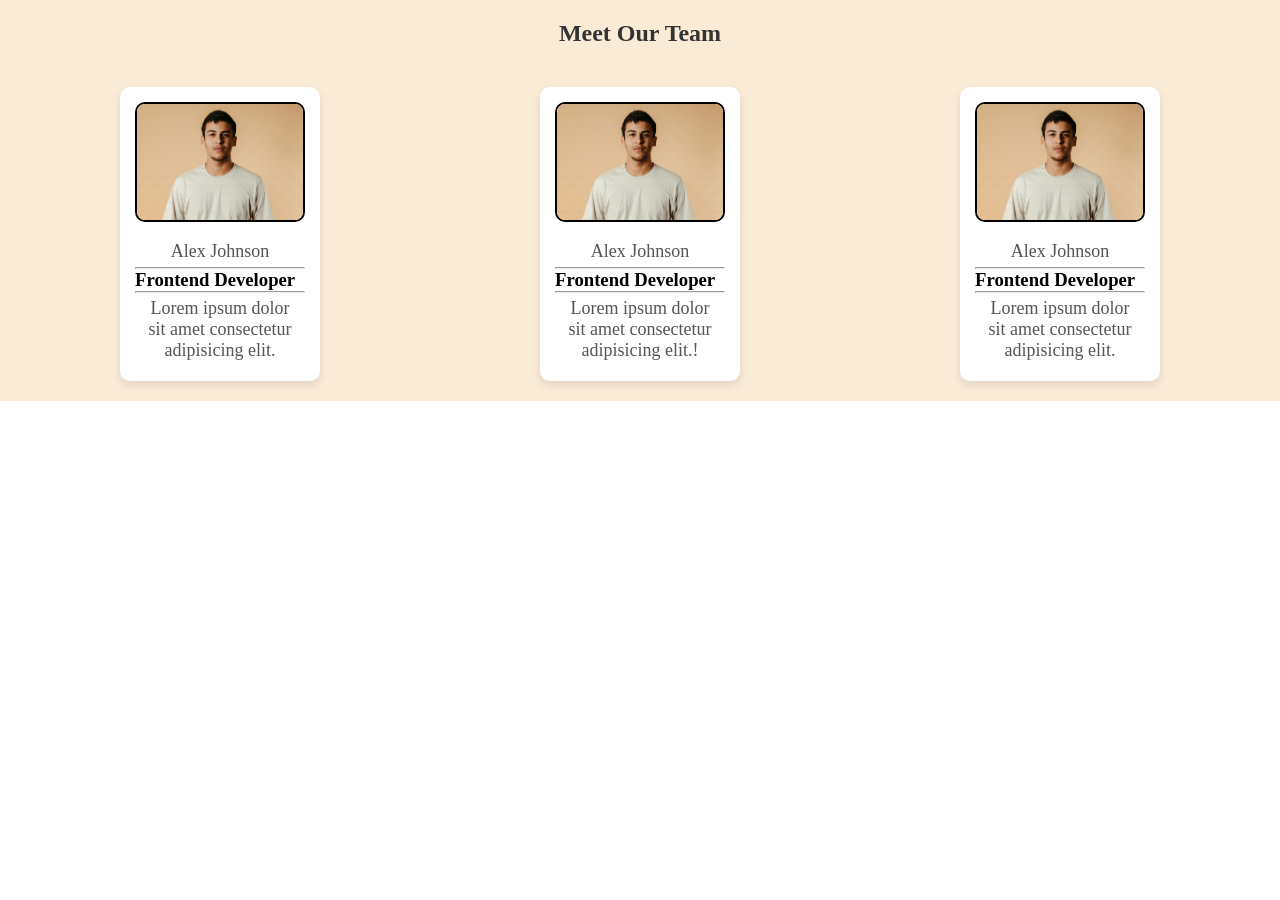
<file: index.html>
<!DOCTYPE html>
<html lang="en">
<head>
    <meta charset="UTF-8">
    <meta name="viewport" content="width=device-width, initial-scale=1.0">
    <title>Team Card</title>
    <link rel="stylesheet" href="style.css">
</head>
<body>
    <header></header>
    <main>
        <section class="card-section">
            <h2>Meet Our Team</h2>
           <div class="card-container">
             <div class="card">
                <img src="./images/profile.avif" alt="Profile Picture">
                <p>Alex Johnson</p>
                <hr>
                <h3>Frontend Developer</h3>
                <hr>
                <p>Lorem ipsum dolor sit amet consectetur adipisicing elit.</p>
            </div>
            <div class="card">
                <img src="./images/profile.avif" alt="Profile Picture">
                <p>Alex Johnson</p>
                <hr>
                <h3>Frontend Developer</h3>
                <hr>
                <p>Lorem ipsum dolor sit amet consectetur adipisicing elit.!</p>
            </div>
            <div class="card">
                <img src="./images/profile.avif" alt="Profile Picture">
                <p>Alex Johnson</p>
                <hr>
                <h3>Frontend Developer</h3>
                <hr>
                <p>Lorem ipsum dolor sit amet consectetur adipisicing elit.</p>
            </div>
           </div>
        </section>
    </main>
    <footer></footer>
</body>
</html>
</file>
<file: style.css>
*{
    margin: 0;
    padding: 0;
    box-sizing: border-box;
}

.card-section{
    max-width: 1440px;
    margin: 0 auto;
    background-color: antiquewhite;
}

.card-section>h2{
    text-align: center;
    padding: 20px;
    color: #333;
}

.card-container{
    display: flex;
    justify-content: space-around;
    padding: 20px;
    flex-wrap: wrap;
    gap: 20px;
}
.card-container .card{
    background-color: white;
    padding: 15px;
    border-radius: 10px;
    box-shadow: 0 4px 8px rgba(0, 0, 0, 0.1);
    width: 200px;
}

.card> img{
    width: 100%;
    height: 120px;
    border-radius: 10px;
    margin-bottom: 10px;
    border: 2px solid black;
}

.card> p{
    text-align: center;
    font-size: 18px;
    color: #555;
    padding: 5px;
}
</file>
<file: card.css>
*{
    margin: 0;
    padding: 0;
    box-sizing: border-box;
}

.card-section{
    max-width: 1440px;
    margin: 0 auto;
    background-color: antiquewhite;
}

.card-section>h2{
    text-align: center;
    padding: 20px;
    color: #333;
}

.card-container{
    display: flex;
    justify-content: space-around;
    padding: 20px;
    flex-wrap: wrap;
    gap: 20px;
}
.card-container .card{
    background-color: white;
    padding: 15px;
    border-radius: 10px;
    box-shadow: 0 4px 8px rgba(0, 0, 0, 0.1);
    width: 200px;
}

.card> img{
    width: 100%;
    height: 120px;
    border-radius: 10px;
    margin-bottom: 10px;
    border: 2px solid black;
}

.card> p{
    text-align: center;
    font-size: 18px;
    color: #555;
    padding: 5px;
}
</file>
